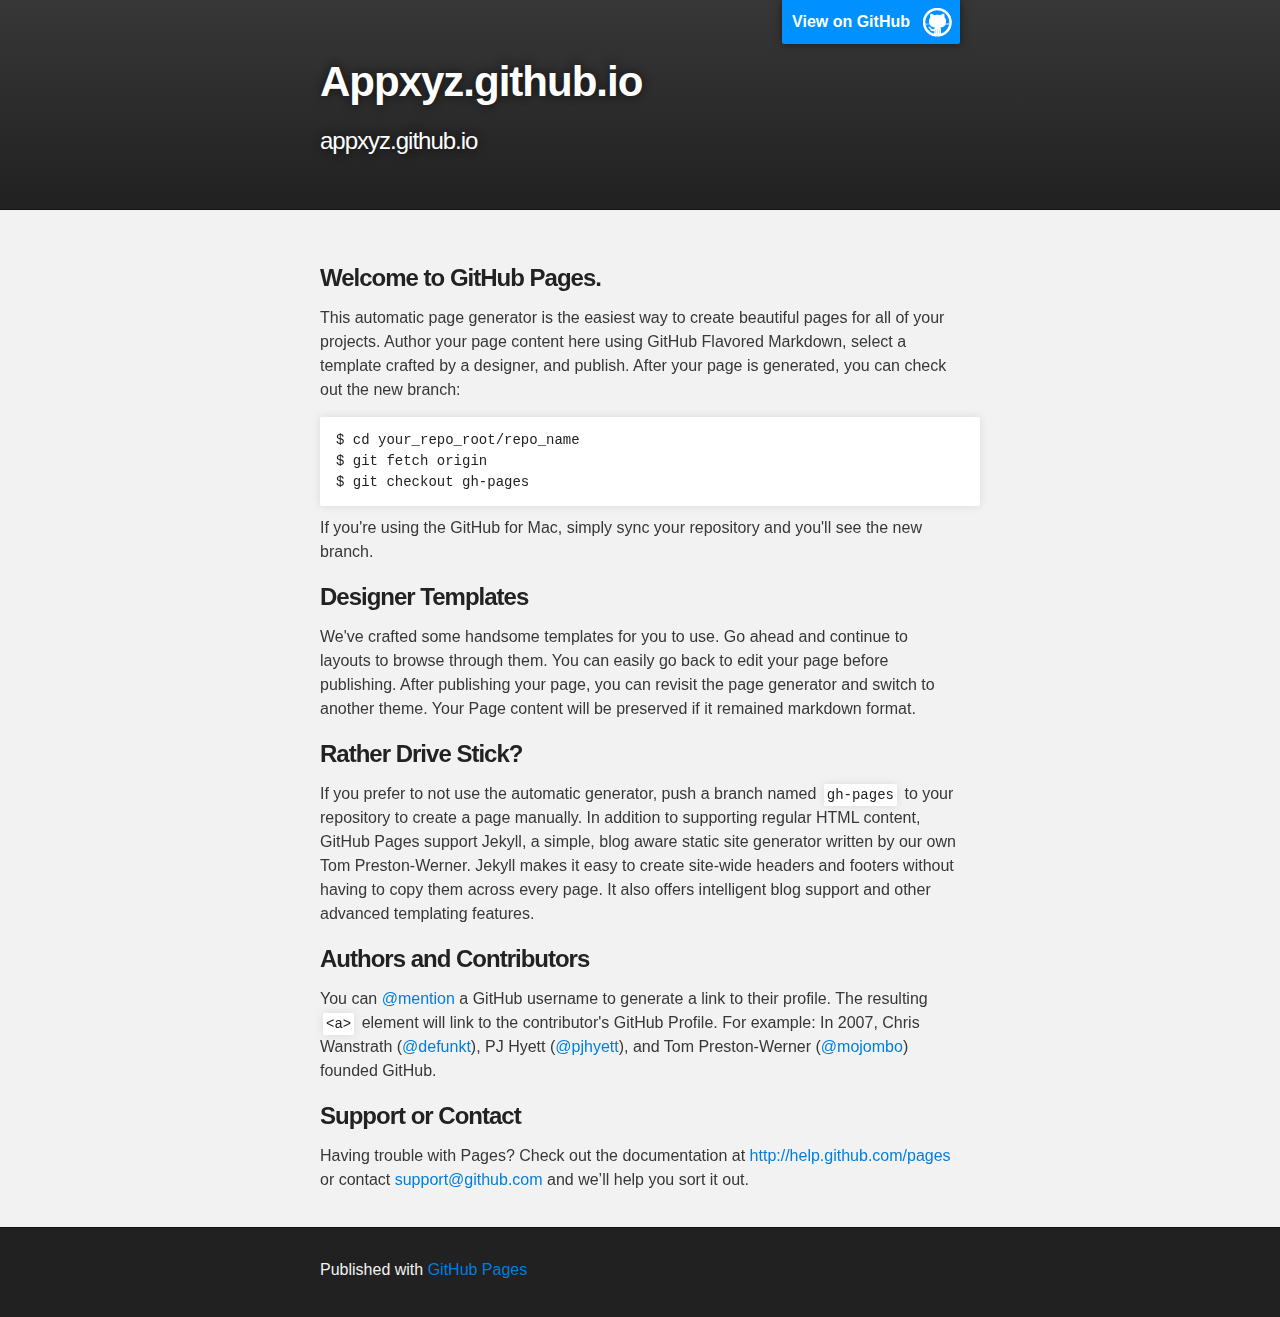
<file: index.html>
<!DOCTYPE html>
<html>

  <head>
    <meta charset='utf-8' />
    <meta http-equiv="X-UA-Compatible" content="chrome=1" />
    <meta name="description" content="Appxyz.github.io : appxyz.github.io" />

    <link rel="stylesheet" type="text/css" media="screen" href="stylesheets/stylesheet.css">

    <title>Appxyz.github.io</title>
  </head>

  <body>

    <!-- HEADER -->
    <div id="header_wrap" class="outer">
        <header class="inner">
          <a id="forkme_banner" href="https://github.com/appxyz">View on GitHub</a>

          <h1 id="project_title">Appxyz.github.io</h1>
          <h2 id="project_tagline">appxyz.github.io</h2>

        </header>
    </div>

    <!-- MAIN CONTENT -->
    <div id="main_content_wrap" class="outer">
      <section id="main_content" class="inner">
        <h3>
<a name="welcome-to-github-pages" class="anchor" href="#welcome-to-github-pages"><span class="octicon octicon-link"></span></a>Welcome to GitHub Pages.</h3>

<p>This automatic page generator is the easiest way to create beautiful pages for all of your projects. Author your page content here using GitHub Flavored Markdown, select a template crafted by a designer, and publish. After your page is generated, you can check out the new branch:</p>

<pre><code>$ cd your_repo_root/repo_name
$ git fetch origin
$ git checkout gh-pages
</code></pre>

<p>If you're using the GitHub for Mac, simply sync your repository and you'll see the new branch.</p>

<h3>
<a name="designer-templates" class="anchor" href="#designer-templates"><span class="octicon octicon-link"></span></a>Designer Templates</h3>

<p>We've crafted some handsome templates for you to use. Go ahead and continue to layouts to browse through them. You can easily go back to edit your page before publishing. After publishing your page, you can revisit the page generator and switch to another theme. Your Page content will be preserved if it remained markdown format.</p>

<h3>
<a name="rather-drive-stick" class="anchor" href="#rather-drive-stick"><span class="octicon octicon-link"></span></a>Rather Drive Stick?</h3>

<p>If you prefer to not use the automatic generator, push a branch named <code>gh-pages</code> to your repository to create a page manually. In addition to supporting regular HTML content, GitHub Pages support Jekyll, a simple, blog aware static site generator written by our own Tom Preston-Werner. Jekyll makes it easy to create site-wide headers and footers without having to copy them across every page. It also offers intelligent blog support and other advanced templating features.</p>

<h3>
<a name="authors-and-contributors" class="anchor" href="#authors-and-contributors"><span class="octicon octicon-link"></span></a>Authors and Contributors</h3>

<p>You can <a href="https://github.com/blog/821" class="user-mention">@mention</a> a GitHub username to generate a link to their profile. The resulting <code>&lt;a&gt;</code> element will link to the contributor's GitHub Profile. For example: In 2007, Chris Wanstrath (<a href="https://github.com/defunkt" class="user-mention">@defunkt</a>), PJ Hyett (<a href="https://github.com/pjhyett" class="user-mention">@pjhyett</a>), and Tom Preston-Werner (<a href="https://github.com/mojombo" class="user-mention">@mojombo</a>) founded GitHub.</p>

<h3>
<a name="support-or-contact" class="anchor" href="#support-or-contact"><span class="octicon octicon-link"></span></a>Support or Contact</h3>

<p>Having trouble with Pages? Check out the documentation at <a href="http://help.github.com/pages">http://help.github.com/pages</a> or contact <a href="mailto:support@github.com">support@github.com</a> and we’ll help you sort it out.</p>
      </section>
    </div>

    <!-- FOOTER  -->
    <div id="footer_wrap" class="outer">
      <footer class="inner">
        <p>Published with <a href="http://pages.github.com">GitHub Pages</a></p>
      </footer>
    </div>

    

  </body>
</html>
</file>
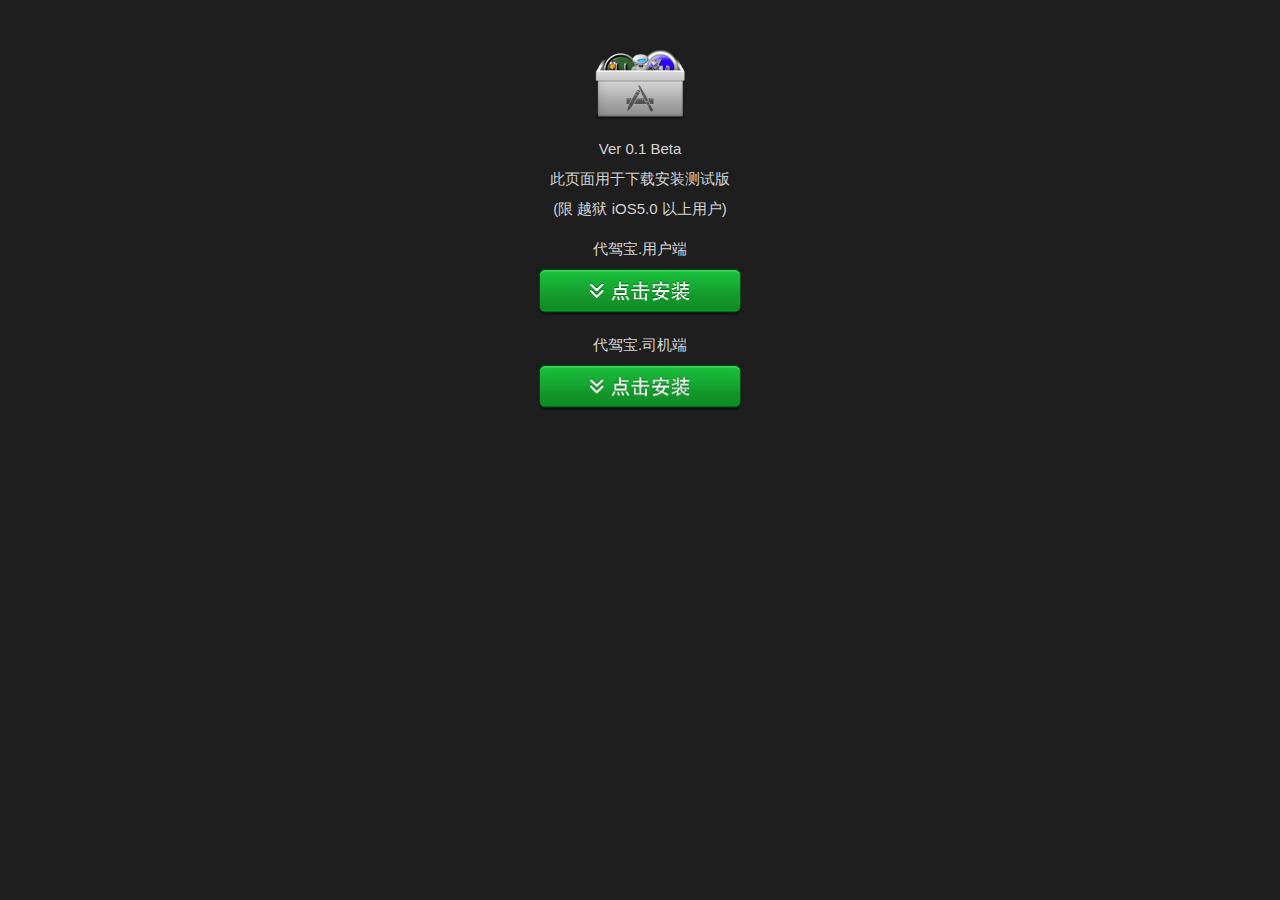
<file: daijia/index.html>
<!doctype html>
<html>
<head>
<meta charset="utf-8" />
<meta name="viewport" content="width=device-width, initial-scale=1, minimum-scale=0.5, maximum-scale=1, user-scalable=no">
<title>安装测试版</title>
<style>
* {
	margin: 0;
	padding: 0;
}

body{
	background: #1E1E1E;
  padding:0 0 50px;
}

.logo {
	margin-top: 30px;
}

a {
  color: #D4D4D4;
}

.description {
	margin-top: 10px;
	color: #D4D4D4;
	font-family: Helvetica, '微软雅黑', '宋体';
	font-size: 15px;
  line-height: 2em;
}

.btn {
	margin-top: 5px;
  cursor: pointer;
}

.btn img {
  width:204px;
}
</style>
</head>
<body>
	<center>
		<div class="logo"><img src="./img/logo.png" width="90" height="90"></div>
		<div class="description">
			<p>Ver 0.1 Beta</p>
			<p>此页面用于下载安装测试版</p>
            <p>(限 越狱 iOS5.0 以上用户)</p>
		</div>
        <div class="description">
			<p>代驾宝.用户端</p>
		</div>
		<div class="btn">
			<img src="./img/button.jpg" onclick="window.location.assign('itms-services://?action=download-manifest&url=https://raw.github.com/appxyz/appxyz.github.io/master/daijia/DaijiaUser.plist');">
		</div>
        <div class="description">
			<p>代驾宝.司机端</p>
		</div>
		<div class="btn">
			<img src="./img/button.jpg" onclick="window.location.assign('itms-services://?action=download-manifest&url=https://raw.github.com/appxyz/appxyz.github.io/master/daijia/DaijiaDriver.plist');">
                </div>

	</center>
</body>
</html>
</file>
<file: stylesheets/stylesheet.css>
/*******************************************************************************
Slate Theme for GitHub Pages
by Jason Costello, @jsncostello
*******************************************************************************/

@import url(pygment_trac.css);

/*******************************************************************************
MeyerWeb Reset
*******************************************************************************/

html, body, div, span, applet, object, iframe,
h1, h2, h3, h4, h5, h6, p, blockquote, pre,
a, abbr, acronym, address, big, cite, code,
del, dfn, em, img, ins, kbd, q, s, samp,
small, strike, strong, sub, sup, tt, var,
b, u, i, center,
dl, dt, dd, ol, ul, li,
fieldset, form, label, legend,
table, caption, tbody, tfoot, thead, tr, th, td,
article, aside, canvas, details, embed,
figure, figcaption, footer, header, hgroup,
menu, nav, output, ruby, section, summary,
time, mark, audio, video {
  margin: 0;
  padding: 0;
  border: 0;
  font: inherit;
  vertical-align: baseline;
}

/* HTML5 display-role reset for older browsers */
article, aside, details, figcaption, figure,
footer, header, hgroup, menu, nav, section {
  display: block;
}

ol, ul {
  list-style: none;
}

blockquote, q {
}

table {
  border-collapse: collapse;
  border-spacing: 0;
}

/*******************************************************************************
Theme Styles
*******************************************************************************/

body {
  box-sizing: border-box;
  color:#373737;
  background: #212121;
  font-size: 16px;
  font-family: 'Myriad Pro', Calibri, Helvetica, Arial, sans-serif;
  line-height: 1.5;
  -webkit-font-smoothing: antialiased;
}

h1, h2, h3, h4, h5, h6 {
  margin: 10px 0;
  font-weight: 700;
  color:#222222;
  font-family: 'Lucida Grande', 'Calibri', Helvetica, Arial, sans-serif;
  letter-spacing: -1px;
}

h1 {
  font-size: 36px;
  font-weight: 700;
}

h2 {
  padding-bottom: 10px;
  font-size: 32px;
  background: url('../images/bg_hr.png') repeat-x bottom;
}

h3 {
  font-size: 24px;
}

h4 {
  font-size: 21px;
}

h5 {
  font-size: 18px;
}

h6 {
  font-size: 16px;
}

p {
  margin: 10px 0 15px 0;
}

footer p {
  color: #f2f2f2;
}

a {
  text-decoration: none;
  color: #007edf;
  text-shadow: none;

  transition: color 0.5s ease;
  transition: text-shadow 0.5s ease;
  -webkit-transition: color 0.5s ease;
  -webkit-transition: text-shadow 0.5s ease;
  -moz-transition: color 0.5s ease;
  -moz-transition: text-shadow 0.5s ease;
  -o-transition: color 0.5s ease;
  -o-transition: text-shadow 0.5s ease;
  -ms-transition: color 0.5s ease;
  -ms-transition: text-shadow 0.5s ease;
}

#main_content a:hover {
  color: #0069ba;
  text-shadow: #0090ff 0px 0px 2px;
}

footer a:hover {
  color: #43adff;
  text-shadow: #0090ff 0px 0px 2px;
}

em {
  font-style: italic;
}

strong {
  font-weight: bold;
}

img {
  position: relative;
  margin: 0 auto;
  max-width: 739px;
  padding: 5px;
  margin: 10px 0 10px 0;
  border: 1px solid #ebebeb;

  box-shadow: 0 0 5px #ebebeb;
  -webkit-box-shadow: 0 0 5px #ebebeb;
  -moz-box-shadow: 0 0 5px #ebebeb;
  -o-box-shadow: 0 0 5px #ebebeb;
  -ms-box-shadow: 0 0 5px #ebebeb;
}

pre, code {
  width: 100%;
  color: #222;
  background-color: #fff;

  font-family: Monaco, "Bitstream Vera Sans Mono", "Lucida Console", Terminal, monospace;
  font-size: 14px;

  border-radius: 2px;
  -moz-border-radius: 2px;
  -webkit-border-radius: 2px;



}

pre {
  width: 100%;
  padding: 10px;
  box-shadow: 0 0 10px rgba(0,0,0,.1);
  overflow: auto;
}

code {
  padding: 3px;
  margin: 0 3px;
  box-shadow: 0 0 10px rgba(0,0,0,.1);
}

pre code {
  display: block;
  box-shadow: none;
}

blockquote {
  color: #666;
  margin-bottom: 20px;
  padding: 0 0 0 20px;
  border-left: 3px solid #bbb;
}

ul, ol, dl {
  margin-bottom: 15px
}

ul li {
  list-style: inside;
  padding-left: 20px;
}

ol li {
  list-style: decimal inside;
  padding-left: 20px;
}

dl dt {
  font-weight: bold;
}

dl dd {
  padding-left: 20px;
  font-style: italic;
}

dl p {
  padding-left: 20px;
  font-style: italic;
}

hr {
  height: 1px;
  margin-bottom: 5px;
  border: none;
  background: url('../images/bg_hr.png') repeat-x center;
}

table {
  border: 1px solid #373737;
  margin-bottom: 20px;
  text-align: left;
 }

th {
  font-family: 'Lucida Grande', 'Helvetica Neue', Helvetica, Arial, sans-serif;
  padding: 10px;
  background: #373737;
  color: #fff;
 }

td {
  padding: 10px;
  border: 1px solid #373737;
 }

form {
  background: #f2f2f2;
  padding: 20px;
}

img {
  width: 100%;
  max-width: 100%;
}

/*******************************************************************************
Full-Width Styles
*******************************************************************************/

.outer {
  width: 100%;
}

.inner {
  position: relative;
  max-width: 640px;
  padding: 20px 10px;
  margin: 0 auto;
}

#forkme_banner {
  display: block;
  position: absolute;
  top:0;
  right: 10px;
  z-index: 10;
  padding: 10px 50px 10px 10px;
  color: #fff;
  background: url('../images/blacktocat.png') #0090ff no-repeat 95% 50%;
  font-weight: 700;
  box-shadow: 0 0 10px rgba(0,0,0,.5);
  border-bottom-left-radius: 2px;
  border-bottom-right-radius: 2px;
}

#header_wrap {
  background: #212121;
  background: -moz-linear-gradient(top, #373737, #212121);
  background: -webkit-linear-gradient(top, #373737, #212121);
  background: -ms-linear-gradient(top, #373737, #212121);
  background: -o-linear-gradient(top, #373737, #212121);
  background: linear-gradient(top, #373737, #212121);
}

#header_wrap .inner {
  padding: 50px 10px 30px 10px;
}

#project_title {
  margin: 0;
  color: #fff;
  font-size: 42px;
  font-weight: 700;
  text-shadow: #111 0px 0px 10px;
}

#project_tagline {
  color: #fff;
  font-size: 24px;
  font-weight: 300;
  background: none;
  text-shadow: #111 0px 0px 10px;
}

#downloads {
  position: absolute;
  width: 210px;
  z-index: 10;
  bottom: -40px;
  right: 0;
  height: 70px;
  background: url('../images/icon_download.png') no-repeat 0% 90%;
}

.zip_download_link {
  display: block;
  float: right;
  width: 90px;
  height:70px;
  text-indent: -5000px;
  overflow: hidden;
  background: url(../images/sprite_download.png) no-repeat bottom left;
}

.tar_download_link {
  display: block;
  float: right;
  width: 90px;
  height:70px;
  text-indent: -5000px;
  overflow: hidden;
  background: url(../images/sprite_download.png) no-repeat bottom right;
  margin-left: 10px;
}

.zip_download_link:hover {
  background: url(../images/sprite_download.png) no-repeat top left;
}

.tar_download_link:hover {
  background: url(../images/sprite_download.png) no-repeat top right;
}

#main_content_wrap {
  background: #f2f2f2;
  border-top: 1px solid #111;
  border-bottom: 1px solid #111;
}

#main_content {
  padding-top: 40px;
}

#footer_wrap {
  background: #212121;
}



/*******************************************************************************
Small Device Styles
*******************************************************************************/

@media screen and (max-width: 480px) {
  body {
    font-size:14px;
  }

  #downloads {
    display: none;
  }

  .inner {
    min-width: 320px;
    max-width: 480px;
  }

  #project_title {
  font-size: 32px;
  }

  h1 {
    font-size: 28px;
  }

  h2 {
    font-size: 24px;
  }

  h3 {
    font-size: 21px;
  }

  h4 {
    font-size: 18px;
  }

  h5 {
    font-size: 14px;
  }

  h6 {
    font-size: 12px;
  }

  code, pre {
    min-width: 320px;
    max-width: 480px;
    font-size: 11px;
  }

}
</file>
